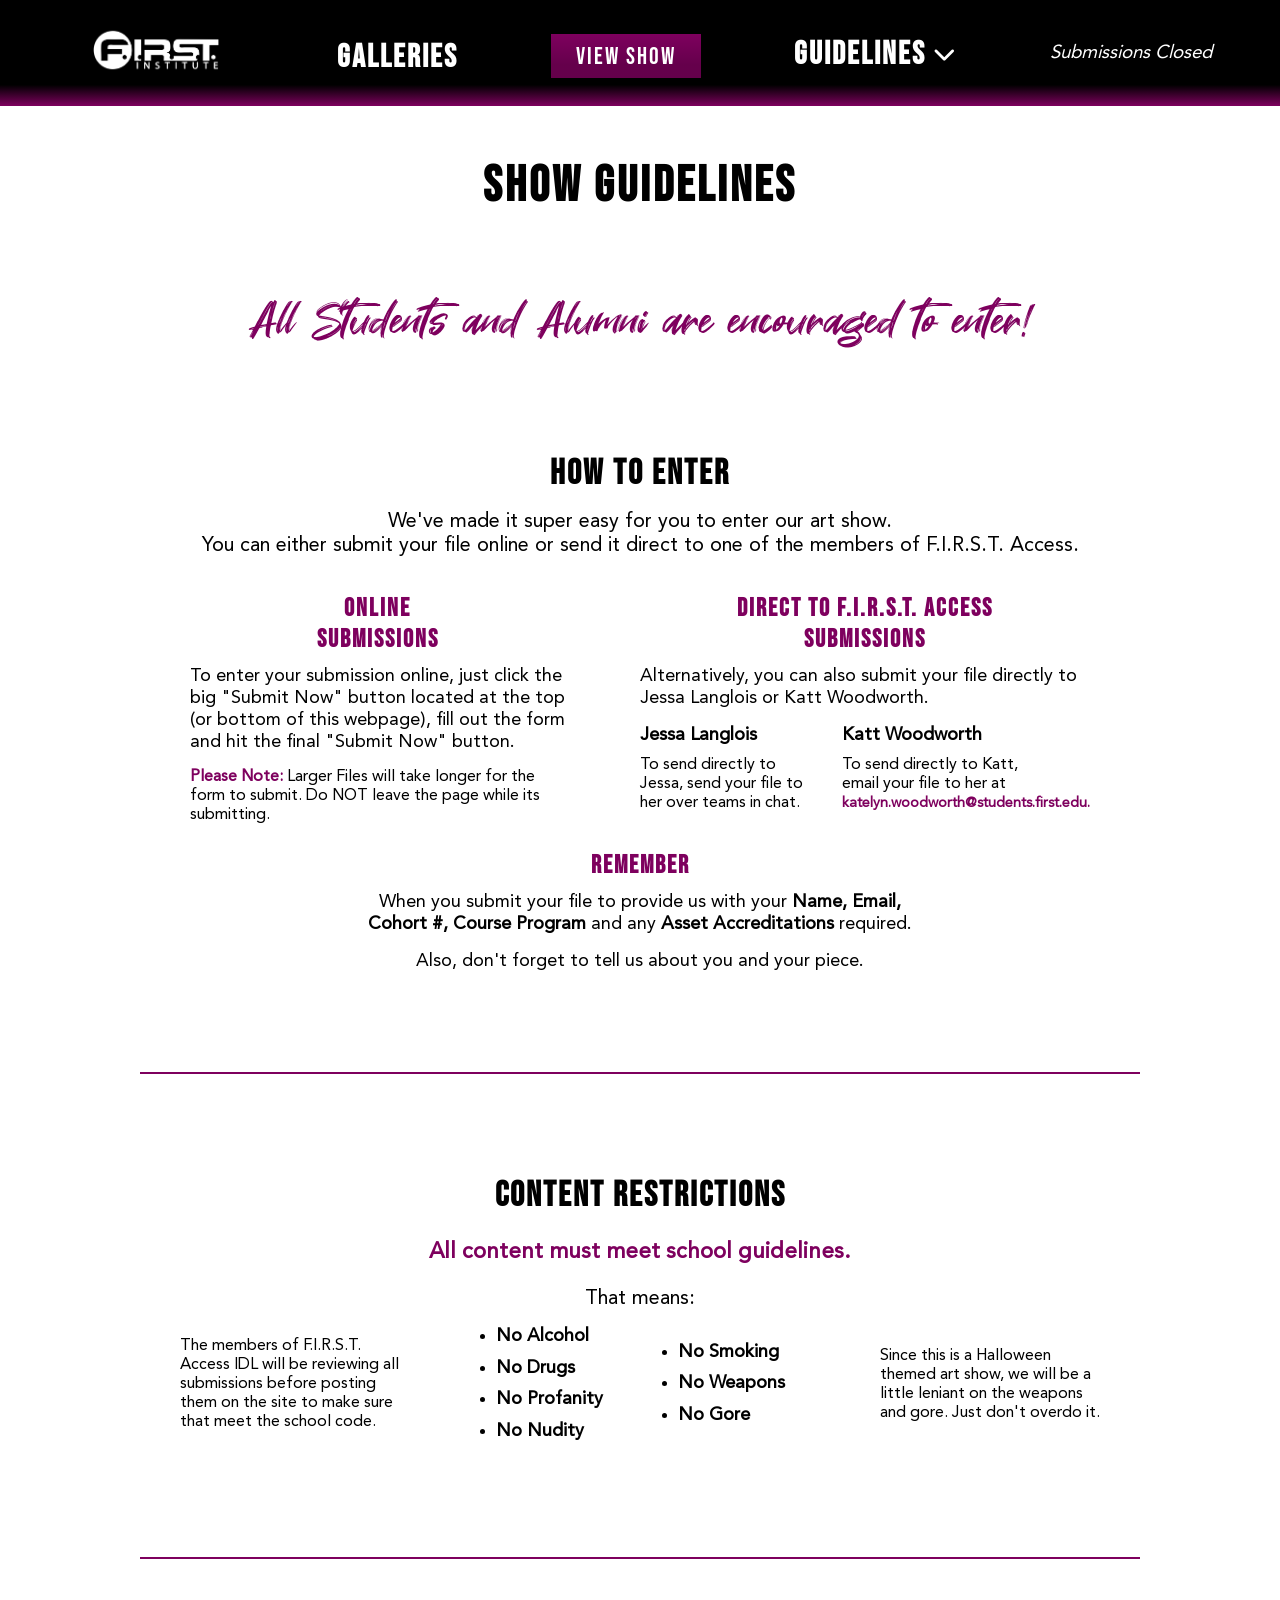
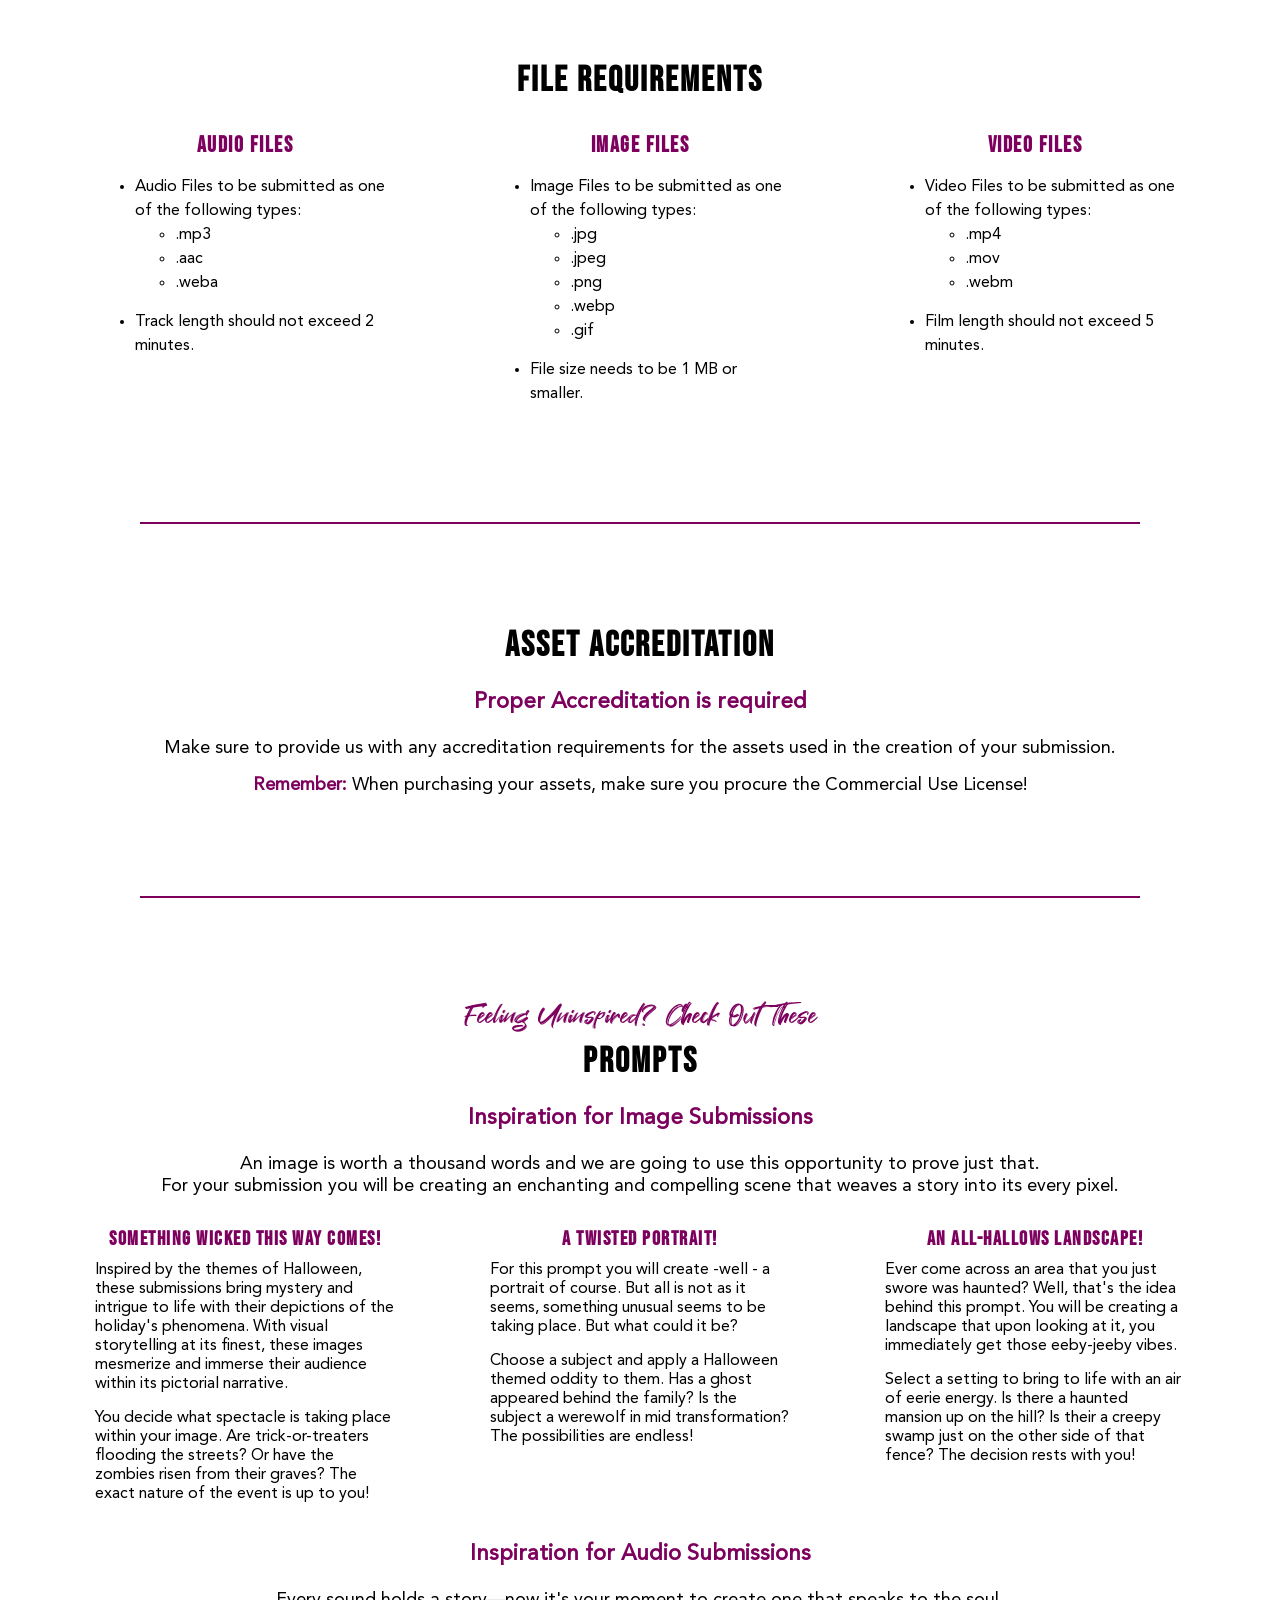
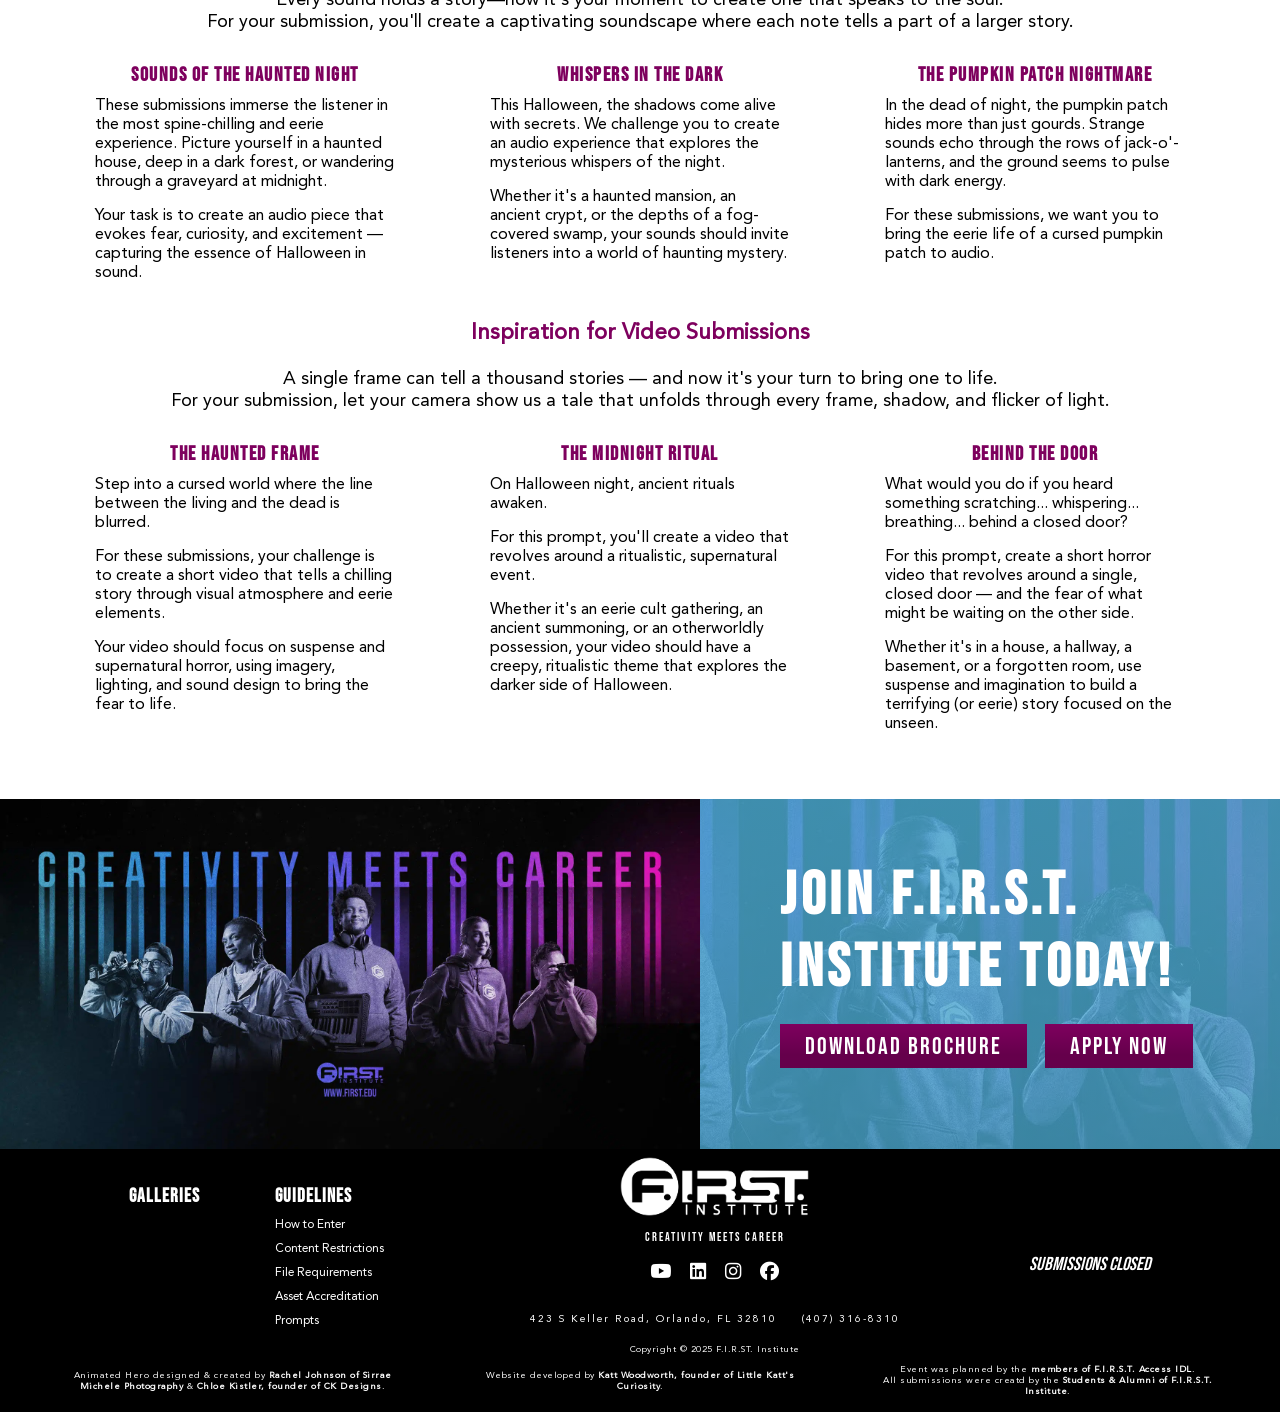
<file: art-show-halloween-2025/guidelines.html>
<!DOCTYPE html>
<html lang="en">
    <head>
        <meta charset="UTF-8">
        <meta name="viewport" content="width=device-width, initial-scale=1.0">
        <title>Guidelines</title>
        <link 
            rel="stylesheet" 
            href="https://cdnjs.cloudflare.com/ajax/libs/font-awesome/6.2.0/css/all.min.css" 
            integrity="sha512-xh6O/CkQoPOWDdYTDqeRdPCVd1SpvCA9XXcUnZS2FmJNp1coAFzvtCN9BmamE+4aHK8yyUHUSCcJHgXloTyT2A==" 
            crossorigin="anonymous" 
            referrerpolicy="no-referrer"
        >
        <link href="css/submission-form.css" rel="stylesheet">
        <link href="css/style.css" rel="stylesheet">
    </head>
    <body>
        <!--Begin Header Bar-->
        <div id="header" class="flex-container-header">
            <div id="header-logo-container" class="column-header">
                <a href="index.html">
                    <img
                        src="images/first-logo-white.png"
                        alt="FIRST Institute Logo"
                        id="header-logo"
                    >
                </a>
            </div>

            <div id="gallery-drop" class="column-header dropdown-container">
                <a href="galleries.html">
                    <h1>
                        Galleries
                        <!--<sub>
                            <sup>
                                <i class="fa-solid fa-chevron-down"></i>
                            </sup>
                        </sub>-->
                    </h1>
                </a>

                <!--<div class="dropdown-menu">
                    <a href="galleries/dfvp.html">
                        Digital Film & Video Production
                    </a>

                    <a href="galleries/dp.html">
                        Digital Photography
                    </a>

                    <a href="galleries/gdwd.html">
                        Graphic Design & Web Development
                    </a>

                    <a href="galleries/rasp.html">
                        Recording Arts & Show Produciton
                    </a>
                </div>-->
            </div>

            <div id="header-count" class="column-header">
                <div id="showcountdown-timer">
                    <span id="showdays"></span> :
                    <span id="showhours"></span> :
                    <span id="showminutes"></span> :
                    <span id="showseconds"></span> 
                </div>

                <a 
                    id="showbutton" 
                    hidden
                    class="styled"
                    href="showcase.html"
                >
                    View Show
                </a>
            </div>

            <div id="guideline-drop" class="column-header dropdown-container">
                <a href="guidelines.html">
                    <h1>
                        Guidelines
                        <sub>
                            <sup>
                                <i class="fa-solid fa-chevron-down"></i>
                            </sup>
                        </sub>
                    </h1>
                </a>

                <div class="dropdown-menu">
                    <a href="guidelines.html#enter">
                        How to Enter
                    </a>

                    <a href="guidelines.html#content-restrict">
                        Content Restrictions
                    </a>

                    <a href="guidelines.html#file-req">
                        File Requirements
                    </a>

                    <a href="guidelines.html#asset-accred">
                        Asset Accreditation
                    </a>

                    <a href="guidelines.html#prompts">
                        Prompts
                    </a>
                </div>
            </div>

            <div id="sub-button" class="column-header">
                <div id="submitcountdown-timer" hidden>
                    <span id="submitdays"></span> :
                    <span id="submithours"></span> :
                    <span id="submitminutes"></span> :
                    <span id="submitseconds"></span> 
                </div>
                <button 
                    id="submitbutton" 
                    class="styled-submitbutton" 
                    onclick="document.getElementById('modal').style.display='block'"
                >
                    Submit Now 
                </button>

                <h3 id="submittext" class="submit-closed" hidden>
                    Submissions Closed
                </h3>
            </div>
        </div>  
        <!--End Header Bar-->     
        
        <!--Begin Submission Modal-->
        <div id="modal" hidden>
            <div id="modal-overlay"></div>
            <div id="modal-form">
                <span 
                    onclick="document.getElementById('modal').style.display='none'"
                >
                    <div id="close">
                        <i class="fa-solid fa-x"></i>
                    </div>
                </span>

                <div id="sub-form">
                    <fieldset>
                        <legend>Submission Form</legend>
                        <form 
                            method="POST" 
                            action="https://formcarry.com/s/vde0EDcUN5A" 
                            enctype="multipart/form-data"
                            id="myForm"
                        >
                            <label for="first-name last-name">
                                Artist Name:
                            </label>
                            <br>
                            <input
                                type="text"
                                id="first-name"
                                name="first-name"
                                placeholder="First Name..."
                                required
                                size="30"
                            />

                            <input
                                type="text"
                                id="last-name"
                                name="last-name"
                                placeholder="Last Name..."
                                required
                                size="30"
                            />

                            <br>

                            <div class="flex-container-form">
                                <div class="column-form course">
                                    <label for="course-program">
                                        Course Program:
                                    </label>
                                    <select name="course" id="course-program">
                                        <option value="">
                                            --Which Program is/was the Artist 
                                            Enrolled In?--
                                        </option>

                                        <option value="dfvp">
                                            Digitial Film & Video Production
                                        </option>

                                        <option value="dp">
                                            Digitial Photography
                                        </option>

                                        <option value="gdwd">
                                            Graphic Design & Web Development
                                        </option>

                                        <option value="rasp">
                                            Recording Arts & Show Production
                                        </option>
                                    </select>
                                </div>

                                <div class="column-form cohort">
                                    <label for="cohort">Cohort #:</label>
                                    <input
                                        type="text"
                                        id="cohort"
                                        name="cohort"
                                        placeholder="Cohort #..."
                                        required
                                        maxlength ="8"
                                        size="18"
                                    />
                                </div>
                            </div>

                            <br>

                            <label for="email">Student Email:</label>
                            <br>
                            <input 
                                type="email" 
                                name="email"
                                id="email" 
                                size="67" 
                                placeholder="Student Email..."
                                required 
                            />

                            <br>

                            <div class="flex-container-form">
                                <div class="input_container" id="upload-block">
                                    <h4>Upload Your File:</h4>
                                    <br>
                                    <label 
                                        for="files" 
                                        class="btn" 
                                        id="file-name-display"
                                    >
                                        Browse Files
                                    </label>
                                    <input 
                                        id="files" 
                                        name="files"
                                        style="display:none;" 
                                        type="file"
                                        required
                                    >
                                </div>

                                <div id="about-section">
                                    <label for="about-piece">
                                        About Your Piece:
                                    </label>
                                    <br>
                                    <textarea 
                                        id="about-piece" 
                                        name="about-piece" 
                                        placeholder="Say something about your submission piece..."
                                        required
                                        rows="2" 
                                        cols="31"
                                    ></textarea> 
                                    <!--Dirty for functionality of placeholder-->

                                    <label for="about-artist">
                                        About the Artist:
                                    </label>
                                    <br>
                                    <textarea 
                                        id="about-artist" 
                                        name="about-artist" 
                                        placeholder="Say something about yourself..."
                                        required
                                        rows="2" 
                                        cols="31"
                                    ></textarea> 
                                    <!--Dirty for functionality of placeholder-->
                                </div>
                            </div>
                            
                            <label for="asset-credit">
                                Asset Accreditation:
                            </label>
                            <br>
                            <textarea 
                                id="asset-credit" 
                                name="asset-credit" 
                                placeholder="List any required accreditation for assets used in your submission..."
                                rows="2" 
                                cols="68"
                            ></textarea> 
                            <!--Dirty for functionality of placeholder-->

                            <button 
                                id="form-submitbutton" 
                                class="styled" 
                                type="submit"
                            >
                                Submit Now 
                            </button>
                        </form>
                    </fieldset>
                </div>
            </div>
        </div>
        <!--End Submission Form Modal-->

        <!--Begin Main Content-->
        <div id="main-content">
            <h1>Show Guidelines</h1>
            
            <h2 id="entrants">
                All Students and Alumni are encouraged to enter!
            </h2>

            <div id="enter">
                <h2>How to Enter</h2>

                <p>
                    We've made it super easy for you to enter our art show. 
                    <br>
                    You can either submit your file online or send it direct to 
                    one of the members of F.I.R.S.T. Access.
                </p>

                <div class="flex-container-guide">
                    <div id="enter-online" class="column-guide">
                        <h3>Online<br>Submissions</h3>
                        <p>
                            To enter your submission online, just click the big 
                            "Submit Now" button located at the top (or bottom of 
                            this webpage), fill out the form and hit the final 
                            "Submit Now" button. 
                        </p>
                        <p id="note">
                            <span>Please Note:</span> Larger Files will take 
                            longer for the form to submit. Do NOT leave the page 
                            while its submitting.
                        </p>
                    </div>

                    <div id="enter-direct" class="column-guide">
                        <h3>Direct to F.I.R.S.T. Access<br>Submissions</h3>
                        <p>
                            Alternatively, you can also submit your file 
                            directly to Jessa Langlois or Katt Woodworth.
                        </p>

                        <div id="enter-member">
                            <div class="member-column">
                                <h4>Jessa Langlois</h4>
                                <p>
                                    To send directly to Jessa, send your file to 
                                    her over teams in chat.
                                </p>
                            </div>

                            <div class="member-column">
                                <h4>Katt Woodworth</h4>
                                <p>
                                    To send directly to Katt,
                                    <br>email your file to her at 
                                    <span>
                                        katelyn.woodworth@students.first.edu.
                                    </span>
                                </p>
                            </div>
                        </div>
                    </div>
                </div>

                <div id="remember">
                    <h3>Remember</h3>

                    <p>
                        When you submit your file to provide us with your 
                        <span>Name, Email, Cohort #, Course Program</span> 
                        and any <span>Asset Accreditations </span> required.
                    </p>

                    <p>
                        Also, don't forget to tell us about you and your piece.
                    </p>
                </div>
            </div>

            <hr>
            
            <div id="content-restrict">
                <h2>Content Restrictions</h2>       

                <h3>All content must meet school guidelines.</h3>

                <div class="flex-container-guide">
                    <div id="cr-l" class="column-guide">
                        <p>
                            The members of F.I.R.S.T. Access IDL will be 
                            reviewing all submissions before posting them on the 
                            site to make sure that meet the school code.
                        </p>
                    </div>

                    <div id="cr-m" class="column-guide">  
                        <p>That means:</p>

                        <div id="cr-list" class="flex-container-guide">
                            <div class="column-guide">
                                <ul>
                                    <li>No Alcohol</li>
                                    <li>No Drugs</li>
                                    <li>No Profanity</li>
                                    <li>No Nudity</li>
                                </ul>
                            </div>

                            <div class="column-guide">
                                <ul>
                                    <li>No Smoking</li>
                                    <li>No Weapons</li>
                                    <li>No Gore</li>
                                </ul>
                            </div>
                        </div>                        
                    </div>

                    <div id="cr-r" class="column-guide">                
                        <p>
                            Since this is a Halloween themed art show, we will 
                            be a little leniant on the weapons and gore. Just 
                            don't overdo it.
                        </p> 
                    </div>
                </div>
            </div>

            <hr>

            <div id="file-req">
                <h2>File Requirements</h2>

                <div class="flex-container-guide">
                    <div class="column-guide">
                        <h3>Audio Files</h3>
                        <ul>
                            <li>
                                Audio Files to be submitted as one of the following 
                                types:

                                <ul>
                                    <li>.mp3</li>
                                    <li>.aac</li>
                                    <li>.weba</li>
                                </ul>
                            </li>

                            <li>Track length should not exceed 2 minutes.</li>
                        </ul>
                    </div>

                    <div class="column-guide">
                        <h3>Image Files</h3>
                        <ul>
                            <li>
                                Image Files to be submitted as one of the following 
                                types:

                                <ul>
                                    <li>.jpg</li>
                                    <li>.jpeg</li>
                                    <li>.png</li>
                                    <li>.webp</li>
                                    <li>.gif</li>
                                </ul>
                            </li>

                            <li>File size needs to be 1 MB or smaller.</li>
                        </ul>
                    </div>

                    <div class="column-guide">
                        <h3>Video Files</h3>
                        <ul>
                            <li>
                                Video Files to be submitted as one of the following 
                                types:

                                <ul>
                                    <li>.mp4</li>
                                    <li>.mov</li>
                                    <li>.webm</li>
                                </ul>
                            </li>

                            <li>Film length should not exceed 5 minutes.</li>
                        </ul>
                    </div>
                </div>
            </div>

            <hr>

            <div id="asset-accred">
                <h2>Asset Accreditation</h2>
                
                <h3>Proper Accreditation is required</h3>

                <p>
                    Make sure to provide us with any accreditation requirements 
                    for the assets used in the creation of your submission.
                </p>

                <p>
                    <span>Remember: </span>
                    When purchasing your assets, make sure you procure
                    the Commercial Use License!
                </p>
            </div>

            <hr>
            
            <div id="prompts">
                <h3 id="inspire">Feeling Uninspired? Check Out These</h3>

                <h2>Prompts</h2>
                
                <div id="img-prompts">
                    <h3>Inspiration for Image Submissions</h3>

                    <p>
                        An image is worth a thousand words and we are going to 
                        use this opportunity to prove just that. 
                    </p>

                    <p class="for-your">
                        For your submission you will be creating an 
                        enchanting and compelling scene that weaves a story 
                        into its every pixel.
                    </p>

                    <div class="flex-container-guide">
                        <div class="column-guide">                        
                            <h4>Something Wicked This Way Comes!</h4>

                            <p>
                                Inspired by the themes of Halloween, these 
                                submissions bring mystery and intrigue to life 
                                with their depictions of the holiday's 
                                phenomena. With visual storytelling at its 
                                finest, these images mesmerize and immerse their 
                                audience within its pictorial narrative.
                            </p>

                            <p>
                                You decide what spectacle is taking place within 
                                your image. Are trick-or-treaters flooding the 
                                streets? Or have the zombies risen from their 
                                graves? The exact nature of the event is up to 
                                you!
                            </p>
                        </div>

                        <div class="column-guide"> 
                            <h4>A Twisted Portrait!</h4>

                            <p>
                                For this prompt you will create -well - a 
                                portrait of course. But all is not as it seems, 
                                something unusual seems to be taking place. But 
                                what could it be?
                            </p>

                            <p>
                                Choose a subject and apply a Halloween themed 
                                oddity to them. Has a ghost appeared behind the 
                                family? Is the subject a werewolf in mid 
                                transformation? The possibilities are endless!
                            </p>
                        </div>

                        <div class="column-guide"> 
                            <h4>An All-Hallows Landscape!</h4>

                            <p>
                                Ever come across an area that you just swore was 
                                haunted? Well, that's the idea behind this 
                                prompt. You will be creating a landscape that 
                                upon looking at it, you immediately get those 
                                eeby-jeeby vibes.
                            </p>

                            <p>
                                Select a setting to bring to life with an air of 
                                eerie energy. Is there a haunted mansion up on 
                                the hill? Is their a creepy swamp just on the 
                                other side of that fence? The decision rests 
                                with you!
                            </p>
                        </div>
                    </div>
                </div>

                <div id="aud-prompts">
                    <h3>Inspiration for Audio Submissions</h3>

                    <p>
                        Every sound holds a story—now it's your moment to create 
                        one that speaks to the soul.
                    </p>

                    <p class="for-your">
                        For your submission, you'll create a captivating 
                        soundscape where each note tells a part of a larger 
                        story.
                    </p>

                    <div class="flex-container-guide">
                        <div class="column-guide">                        
                            <h4>Sounds of the Haunted Night</h4>

                            <p>
                                These submissions immerse the listener in the
                                most spine-chilling and eerie experience. 
                                Picture yourself in a haunted house, deep in a 
                                dark forest, or wandering through a graveyard at 
                                midnight. 
                            </p>

                            <p>
                                Your task is to create an audio piece that 
                                evokes fear, curiosity, and excitement — 
                                capturing the essence of Halloween in sound.
                            </p>
                        </div>

                        <div class="column-guide"> 
                            <h4>Whispers in the Dark</h4>

                            <p>
                               This Halloween, the shadows come alive with 
                               secrets. We challenge you to create an audio 
                               experience that explores the mysterious whispers 
                               of the night. 
                            </p>

                            <p>
                                Whether it's a haunted mansion, an ancient 
                                crypt, or the depths of a fog-covered swamp, 
                                your sounds should invite listeners into a world 
                                of haunting mystery.
                            </p>
                        </div>

                        <div class="column-guide"> 
                            <h4>The Pumpkin Patch Nightmare</h4>

                            <p>
                                In the dead of night, the pumpkin patch hides 
                                more than just gourds. Strange sounds echo 
                                through the rows of jack-o'-lanterns, and the 
                                ground seems to pulse with dark energy. 
                            </p>

                            <p>
                                For these submissions, we want you to bring the 
                                eerie life of a cursed pumpkin patch to audio.
                            </p>
                        </div>
                    </div>
                </div>

                <div id="vid-prompts">
                    <h3>Inspiration for Video Submissions</h3>

                    <p>
                        A single frame can tell a thousand stories — and now 
                        it's your turn to bring one to life.
                    </p>

                    <p class="for-your">
                        For your submission, let your camera show us a tale 
                        that unfolds through every frame, shadow, and 
                        flicker of light.
                    </p>

                    <div class="flex-container-guide">
                        <div class="column-guide">                        
                            <h4>The Haunted Frame</h4>

                            <p>
                                Step into a cursed world where the line between 
                                the living and the dead is blurred.                                 
                            </p>

                            <p>
                                For these submissions, your challenge is to 
                                create a short video that tells a chilling story 
                                through visual atmosphere and eerie elements.
                            </p>
                            
                            <p>
                                Your video should focus on suspense and 
                                supernatural horror, using imagery, lighting, 
                                and sound design to bring the fear to life.
                            </p>
                        </div>

                        <div class="column-guide"> 
                            <h4>The Midnight Ritual</h4>

                            <p>
                                On Halloween night, ancient rituals awaken. 
                            </p>

                            <p>
                                For this prompt, you'll create a video that 
                                revolves around a ritualistic, supernatural 
                                event. 
                            </p>

                            <p>
                                Whether it's an eerie cult gathering, an ancient 
                                summoning, or an otherworldly possession, your 
                                video should have a creepy, ritualistic theme 
                                that explores the darker side of Halloween.
                            </p>
                        </div>

                        <div class="column-guide"> 
                            <h4>Behind the Door</h4>

                            <p>
                                What would you do if you heard something 
                                scratching... whispering... breathing... behind 
                                a closed door?
                            </p>

                            <p>
                                For this prompt, create a short horror video 
                                that revolves around a single, closed door — and 
                                the fear of what might be waiting on the other 
                                side.                                  
 
                            </p>

                            <p>
                                Whether it's in a house, a hallway, a basement, 
                                or a forgotten room, use suspense and 
                                imagination to build a terrifying (or eerie) 
                                story focused on the unseen.
                            </p>
                        </div>
                    </div>
                </div>
            </div>
        </div>
        <!--End Main Content-->

        <!--Begin Footer-->
        <div id="footer">
            <div class="flex-container-banner">
                <div class="column-banner-img">
                    <img 
                        src="images/temp-banner-2.jpg"
                        alt="temp banner"
                        id="main-banner-image"
                    >
                </div>

                <div class="column-banner-text">
                    <h1 id="join">Join F.I.R.S.T.<br>Institute Today!</h1>
                    
                    <a 
                        href="https://learn.first.edu/general-website-brochure?campaignid=1052"
                        target="_blank"
                    >
                        <button id="downloadbutton" class="styled-footer">
                            Download Brochure
                        </button>
                    </a>

                    <a href="https://www.first.edu/apply/" target="_blank">
                        <button id="applybutton" class="styled-footer">
                            Apply Now
                        </button>
                    </a>
                </div>
            </div> 
            
            <div class="flex-container-footer">
                <div class="flex-container-site-map">
                    <div class="column-site-map">
                        <h3 class="sitemap-h3">
                            <a href="galleries.html">
                                Galleries
                            </a>
                        </h3>

                        <!--<ul class="footer-ul">
                            <li class="footer-li">
                                <a href="galleries/dfvp.html">
                                    Digital Film & Video Production
                                </a>
                            </li>
                            <li class="footer-li">
                                <a href="galleries/dp.html">
                                    Digital Photography
                                </a>
                            </li>
                            <li class="footer-li">
                                <a href="galleries/gdwd.html">
                                    Graphic Design & Web Development
                                </a>
                            </li>
                            <li class="footer-li">
                                <a href="galleries/rasp.html">
                                    Recording Arts & Show Production
                                </a>
                            </li>
                        </ul>-->
                    </div>

                    <div class="column-site-map">
                        <h3 class="sitemap-h3">
                            <a href="guidelines.html">
                                Guidelines
                            </a>
                        </h3>

                        <ul class="footer-ul">
                            <li class="footer-li">
                                <a href="guidelines.html#enter">
                                    How to Enter
                                </a>
                            </li>

                            <li class="footer-li">
                                <a href="guidelines.html#content-restrict">
                                    Content Restrictions
                                </a>
                            </li>

                            <li class="footer-li">
                                <a href="guidelines.html#file-req">
                                    File Requirements
                                </a>
                            </li>

                            <li class="footer-li">
                                <a href="guidelines.html#asset-accred">
                                    Asset Accreditation
                                </a>
                            </li>

                            <li class="footer-li">
                                <a href="guidelines.html#prompts">
                                    Prompts
                                </a>
                            </li>
                        </ul>
                    </div>
                </div>

                <div class="column-logo">
                    <a href="index.html">
                        <img 
                            src="images/first-logo-white.png"
                            alt="F.I.R.S.T. Institute Logo"
                            id="footer-logo"
                        >
                    </a>

                    <p id="slogan">CREATIVITY Meets Career</p>

                    <h3 id="logos">
                        <a 
                            href="https://www.youtube.com/channel/UCgwtOgDipbC8RYXbMG4Q4aA"
                            target="_blank"
                        >
                            <i class="fa-brands fa-youtube"></i>
                        </a>

                        <a 
                            href="https://www.linkedin.com/school/f.i.r.s.t.-institute/"
                            target="_blank"
                        >
                            <i class="fa-brands fa-linkedin"></i>
                        </a>

                        <a 
                            href="https://www.instagram.com/first_edu/"
                            target="_blank"
                        >
                            <i class="fa-brands fa-instagram"></i>
                        </a>

                        <a 
                            href="https://www.facebook.com/FIRST.EDU"
                            target="_blank"
                        >
                            <i class="fa-brands fa-facebook"></i>
                        </a>
                    </h3>

                    <div class="flex-container-info">
                        <div class="column">
                            <p class="address">
                                423 S Keller Road, Orlando, FL 32810
                            </p>
                        </div>

                        <div class="column">
                            <p class="phone">(407) 316-8310</p>
                        </div>
                    </div>

                    <p class="cr">
                        Copyright © 2025 F.I.R.ST. Institute
                    </p>
                </div>

                <div class="column-buttons">
                    <div id="f-showcountdown-timer">
                        <span id="f-showdays"></span> :
                        <span id="f-showhours"></span> :
                        <span id="f-showminutes"></span> :
                        <span id="f-showseconds"></span> 
                    </div>

                    <button 
                        id="showbutton" 
                        hidden
                        class="styled"
                    >
                        View Show
                    </button>

                    <div id="f-submitcountdown-timer" hidden>
                        <span id="f-submitdays"></span> :
                        <span id="f-submithours"></span> :
                        <span id="f-submitminutes"></span> :
                        <span id="f-submitseconds"></span> 
                    </div>

                    <button hidden
                        id="submitbutton" 
                        class="styled-footer" 
                        onclick="document.getElementById('modal').style.display='block'"
                    >
                        Submit Now 
                    </button>

                    <h3 id="submittext" class="submit-closed" >
                        Submissions Closed
                    </h3>
                </div>

                <div id="mobile-cr-info">
                    <div class="flex-container-info">
                        <div class="column">
                            <p class="address">
                                423 S Keller Road, Orlando, FL 32810
                            </p>
                        </div>

                        <div class="column">
                            <p class="phone">(407) 316-8310</p>
                        </div>
                    </div>

                    <p class="cr">
                        Copyright © 2025 F.I.R.ST. Institute
                    </p>
                </div>
            </div>

            <div id="developers" class="cr">
                <p id="web-cred">
                    Website developed by 
                    <span>Katt Woodworth, founder of Little Katt's Curiosity</span>.
                    <!--Dirty to keep a space from appearing before the period-->
                </p>

                <p id="hero-cred">
                    Animated Hero designed & created by 
                    <span>Rachel Johnson of Sirrae Michele Photography</span> 
                    & 
                    <span>Chloe Kistler, founder of CK Designs</span>.
                </p>

                <p id="access-cred">
                    Event was planned by the 
                    <span>members of F.I.R.S.T. Access IDL</span>.
                    <br>
                    All submissions were creatd by the 
                    <span>Students & Alumni of F.I.R.S.T. Institute</span>.
                </p>
            </div>
        </div>
        <!--End Footer-->

        <script src="java/subform.js"></script>
        <script src="java/showcountdown.js"></script>
        <script src="java/submitcountdown.js"></script>
        <script src="java/f-showcountdown.js"></script>
        <script src="java/f-submitcountdown.js"></script>
    </body>
</html>
</file>
<file: art-show-halloween-2025/css/submission-form.css>
/*
    Style Notes: 
    Main Colors: 
    #7e005e
    #981e7a
    Accent Colors
    #4aaad0
    #9deaec
    #27B50A
    Body Font Family:
    Avenir
    Optional Header Family:
    Great Sejagad
    Primary Header Family:
    Bebas Neue
*/

* {
    box-sizing: border-box;
}

@font-face {
    font-family: "Bebas Neue";
    src: url('../fonts/BebasNeue-Regular.ttf') format('ttf');
    src: url('../fonts/BebasNeue-Regular.woff') format('woff');
    src: url('../fonts/BebasNeue-Regular.woff2') format('woff2');
}

@font-face {
    font-family: "Great Sejagad";
    src: url('../fonts/GreatSejagad.ttf') format('ttf');
    src: url('../fonts/GreatSejagad.woff') format('woff');
    src: url('../fonts/Great\ Sejagad.woff2') format('woff2');
}

@font-face {
    font-family: "Avenir LT STD";
    src: url('../fonts/AvenirLTStd-Roman.otf') format('otf');
    src: url('../fonts/AvenirLTStd-Roman.woff') format('woff');
    src: url('../fonts/AvenirLTStd-Roman.woff2') format('woff2');
}

#modal-form {
    width: 575px;
    height: 650px;
    background-color: white;
    padding-top: 15px;
    padding-right: 15px;
    justify-self: center;
    z-index: 9999;
    position: absolute;
    box-shadow: 0px 0px 25px 5px #9deaec;
}

#modal-overlay {
    position: fixed;
    top: 0;
    left: 0;
    width: 100%;
    height: 100%;
    background-color: rgba(0, 0, 0, 0.7); 
    z-index: 100;
}

#sub-form {
    width: 575px;
    height: 500px;
    background-color: white;
    padding: 25px;
    padding-top: 0px;    
}

legend {
    font-family: "Bebas Neue";
    font-size: 25px;
    letter-spacing: 2px;
    color: #7e005e;   
}

fieldset {
    padding: 20px;
    padding-top: 10px;
    padding-right: 10px;
    border-radius: 5px;
    border-color: #981e7a;
}

#first-name {
    margin-right: 10px;
}

.flex-container-form {
    display: flex;
    margin-top: 15px;
}

select {
    border-radius: 3px;
    height: 25px;
    padding-left: 7px;
    width: 310px;
    margin-right: 15px;
    margin-top: 3px;
}

input {
    border-radius: 3px;
    border-width: 1px;
    height: 25px;
    padding: 5px;
    padding-left: 7px;
    margin-top: 3px;
    font-style: italic;
}

textarea {
    padding: 5px;
    padding-left: 7px;
    margin-top: 3px;
    margin-bottom: 15px;
    margin-right: 0;
    font-style: italic;
    border-radius: 3px;
    border-width: 1px;
    font-family: "Avenir LT Std";
    border-color: #7e005e;
}

textarea:active,
textarea:focus,
input[type="text"]:active,
input[type="text"]:focus,
input[type="email"]:active,
input[type="email"]:focus,
select:active,
select:focus {
    outline-width: 5px;
    outline-color: #7e005e;
}

#close {
    justify-self: end;
    color: #981e7a;
    cursor: pointer;
}

#close:hover {
    color: #7e005e;
}

#upload-block {
    border: 2px dashed #7e005e;
    border-radius: 15px;
    text-align: center;
    padding: 25px;
    padding-top: 35px;
    width: 225px;
    margin-top: 10px;
    margin-right: 20px;
    margin-bottom: 15px;
}

h4 {
    margin: 0;
    padding-bottom: 10px;
    font-family: "Bebas Neue";
    font-size: 20px;
    letter-spacing: 1.5px;
    color: #7e005e;
}

#about-section {
    margin-top: 13px;
    padding-right: 0;
    width: 235px;
}

#form-submitbutton {
    border: 0;
    line-height: 1.75;
    letter-spacing: 2px;
    padding: 0px 25px;
    padding-top: 2px;
    font-size: 1.5em;
    font-family: "Bebas Neue";
    text-align: center;
    color: white;
    background-color: #7e005e;
    background-image: linear-gradient(
        to top,
        rgb(0 0 0 / 20%),
        rgb(0 0 0 / 20%) 30%,
        transparent
    );
    margin-top: 5px;
    margin-left: 160px;
}

.styled:hover,
.btn:hover {
    background-color: #4aaad0;
    transition: .45s;
}

.styled:active,
.btn:active {
    box-shadow:
        inset -2px -2px 3px #9de9ec53,
        inset 2px 2px 3px rgb(0 0 0 / 30%);
}

.btn {
    padding: 15px;
    background-color: #7e005e;
    background-image: linear-gradient(
        to top,
        rgb(0 0 0 / 20%),
        rgb(0 0 0 / 20%) 30%,
        transparent
    );
    font-family: "Bebas Neue";
    text-align: center;
    color: white;
    letter-spacing: 2px;
}

label {
    color: black;
}

#file-name-display {
    white-space: nowrap;
    overflow: hidden;
    text-overflow: ellipsis;
    max-width: 175px;
    display: inline-block;
}

@media (max-width: 780px) {
    #modal-form {
        width: 85%;
        height: 975px;
    }

    #sub-form {
        width: 100%;
        padding-right: 7px;
    }

    #first-name,
    #last-name,
    select,
    #asset-credit,
    #about-artist,
    #about-piece,
    #upload-block,
    #email {
        width: 97%;
    }

    .course {
        order: 2;
    }

    .cohort {
        order: 1;
    }

    #about-section {
        width: 100%;
    }

    #asset-credit,
    #about-artist,
    #about-piece {
        height: 60px;
        margin-bottom: 10px;
    }

    .flex-container-form {
        flex-direction: column;
        margin: 0;
        padding: 0;
    }

    .column-form {
        margin: 0;
        padding: 0;
    }

    input,
    select {
        display: block;
        margin-bottom: 10px;
    }

    #modal-form br {
        display: none;
    }

    #form-submitbutton {
        margin-left: 47px;
        margin-top: 15px;
        margin-bottom: 15px;
    }

    #last-name,
    #cohort,
    #course-program {
        margin-bottom: 15px;
    }

    #email {
        margin-bottom: 20px;
    }
}
</file>
<file: art-show-halloween-2025/css/style.css>
/*
    Style Notes: 
    Main Colors: 
    #7e005e
    #981e7a
    Accent Colors
    #4aaad0
    #9deaec
    #27B50A
    Body Font Family:
    Avenir
    Optional Header Family:
    Great Sejagad
    Primary Header Family:
    Bebas Neue
*/

* {
    box-sizing: border-box;
}

@font-face {
    font-family: "Bebas Neue";
    src: url('../fonts/BebasNeue-Regular.ttf') format('ttf');
    src: url('../fonts/BebasNeue-Regular.woff') format('woff');
    src: url('../fonts/BebasNeue-Regular.woff2') format('woff2');
}

@font-face {
    font-family: "Great Sejagad";
    src: url('../fonts/GreatSejagad.ttf') format('ttf');
    src: url('../fonts/GreatSejagad.woff') format('woff');
    src: url('../fonts/Great\ Sejagad.woff2') format('woff2');
}

@font-face {
    font-family: "Avenir LT STD";
    src: url('../fonts/AvenirLTStd-Roman.otf') format('otf');
    src: url('../fonts/AvenirLTStd-Roman.woff') format('woff');
    src: url('../fonts/AvenirLTStd-Roman.woff2') format('woff2');
}

body {
    margin: 0px;
    font-family: "Avenir LT STD";
    background-color: black;
}

body #header,
body #footer {
    color: white;
}

body #main-content {
    background-color: white;
    color: black;
}

#hero {
    width: 100%;
    height: 500px;
    z-index: 50;
    background-color: #0f0f10;
    text-align: center;
    background-image: url(../images/firstaccessgif-final\(1\).gif);
    background-position: center center;
    background-size: contain;
    background-repeat: no-repeat;
}

#header-logo {
    height: 50px;
    margin: 0;
    padding: 0;
}

#header h1 {
    margin: 0;
    padding: 0;
    font-family: "Bebas Neue";
    margin-top: 9px;
    letter-spacing: 2px;
}

a {
    text-decoration: none;
    color: white;
}

.flex-container-header {
    display: flex;
    justify-content: space-evenly;
    background: linear-gradient(to top, #7e005e, black 20%);
    align-items: center;
}

.flex-container-header a {
    display: inline-block;
    text-decoration: none;
    color: white;
    padding: 25px;
}

.flex-container-header a:hover {
    background-color: #7e005e;
    text-decoration: underline;
    transition: .45s;
}

.flex-container-header .dropdown-menu a:hover {
    background-color: #7e005e;
    background-image: linear-gradient(
        to top,
        rgb(0 0 0 / 20%),
        rgb(0 0 0 / 20%) 30%,
        transparent
    );
    transition: .45s;
}


.dropdown-container {
    position: relative;
}

.dropdown-menu {
    position: absolute;
    opacity: 0;
    visibility: hidden;
    transition: 
        opacity 0.25s,
        visibility 0.25s;
    z-index: 50;
}

.dropdown-container:last-child .dropdown-menu {
    right: 0px;
}

.dropdown-container:hover .dropdown-menu {
    opacity: 1;
    visibility: visible;
    transition: .45s;
}

.dropdown-menu a {
    background-color: #7e005e;
    width: 100%;
    min-width: 200px;
}

#showbutton,
.styled-submitbutton,
.styled-footer,
#showbutton-hero {
    border: 0;
    line-height: 1.75;
    letter-spacing: 2px;
    padding: 0px 25px;
    padding-top: 2px;
    font-size: 1.5em;
    font-family: "Bebas Neue";
    text-align: center;
    color: white;
    background-color: #7e005e;
    background-image: linear-gradient(
        to top,
        rgb(0 0 0 / 20%),
        rgb(0 0 0 / 20%) 30%,
        transparent
    );
}

.styled-submitbutton {
    margin-top: 5px;
}

.styled-footer {
    margin-bottom: 35px;
    margin-right: 15px;
}

.styled-submitbutton:hover,
.styled-footer:hover,
#showbutton:hover,
#showbutton-hero:hover {
    background-color: #4aaad0;
    transition: .45s;
}

.styled-submitbutton:active,
.styled-footer:active {
    box-shadow:
        inset -2px -2px 3px #9de9ec53,
        inset 2px 2px 3px rgb(0 0 0 / 30%);
}

#showcountdown-timer,
#f-showcountdown-timer {
    font-family: "Bebas Neue";
    font-size: 1.75em;
    text-align: center;
    margin: 0;
    padding: 0;
    margin-top: 5px;
}

#showcountdown-timer span,
#f-showcountdown-timer span {
    display: inline-block;
    padding: 0 10px;
    padding-top: 2px;
    line-height: 1.5;
    letter-spacing: 2px;
    background-color: #7e005e;
    background-image: linear-gradient(
        to top,
        rgb(0 0 0 / 20%),
        rgb(0 0 0 / 20%) 30%,
        transparent
    );
}

#herocountdown-timer {
    font-family: "Bebas Neue";
    font-size: 3em;
    text-align: center;
    margin: 0;
    padding: 325px 0 0;
    color: #0f0f10;
}

#herocountdown-timer {
    opacity: 0;
    animation: fadeIn 3s ease forwards;
    animation-delay: 3s;
}

@keyframes fadeIn {
        from {
            opacity: 0;
        }
        to {
            opacity: 1;
        }
    }

#herocountdown-timer span {
    display: inline-block;
    padding: 0 10px;
    padding-top: 2px;
    line-height: 1.5;
    letter-spacing: 2px;
    background-color: #e17415ef;
    background-image: linear-gradient(
        to top,
        rgb(0 0 0 / 20%),
        rgb(0 0 0 / 20%) 30%,
        transparent
    );
}

#herocountdown-timer span#dot {
    color: white;
    background-color: transparent;
    background-image: none;
}

#f-showcountdown-timer span {
    margin-bottom: 35px;
    margin-top: 45px;
}

.submit-closed {
    font-family: "Avenir LT STD";
    font-style: italic;
    font-weight: 100;
}

#main-banner-image {
    height: 350px;
    margin: 0;
    padding: 0;
}

.flex-container-banner {
    display: flex;
    margin: 0;
    padding: 0;
    background-image: 
        linear-gradient(#4aaad0d3, #4aaad0c5), 
        url(../images/temp-banner-2.jpg);
    background-position: 60% 50%;
    height: 350px;
}

.column-banner-img {
    width: 60%;
    margin: 0;
    padding: 0;
}

.column-banner-text {
    width: 40%;
    margin: 0;
    margin-left: 30px;
    padding: 0;
    align-content: center;
    font-family: "Bebas Neue";
}

#slogan,
.address,
.phone,
.cr {
    font-size: 10px;
    font-weight: 100;
    letter-spacing: 2px;
    color: white;
    background-color: black;
}

#join {
    letter-spacing: 4.5px;
    font-size: 60px;
    margin-bottom: 20px;
    margin-top: 15px;
    font-family: "Bebas Neue";
}

.sitemap-h3,
#logos {
    letter-spacing: 1px;
    margin: 0;
    padding: 0;
}

#footer-logo {
    height: 75px;
    margin: 0;
    padding: 0;
}

.flex-container-footer {
    display: flex;
    justify-content: space-evenly;
    background-color: black;
    height: 205px;
    padding-top: 25px;
    align-items: center;
}

.flex-container-site-map {
    display: flex;
    align-items: flex-start;
    gap: 75px;
    margin: 0;
    padding: 0;
}

.footer-li {
    list-style: none;
    margin-bottom: 10px;
    font-family: "Avenir LT STD";
    font-size: 12px;
    width: 125px;
    color: white;
    background-color: black;
}

.footer-ul {
    margin-left: 0;
    margin-top: 10px;
    padding: 0;
    color: white;
    background-color: black;
}

.fa-brands {
    margin: 7px;
}

#slogan {
    letter-spacing: 2px;
    margin: 0;
    margin-bottom: 10px;
    padding: 0;
    font-style: normal;
    font-size: 12px;
    font-family: "Bebas Neue";
}

.flex-container-info {
    display: flex;
    gap: 25px;
    margin-top: 15px;
}

.cr {
    font-family: "Avenir LT STD";
    font-size: 9px;
    font-weight: 100;
    letter-spacing: 0.5px;
    padding-bottom: 15px;
}

.column-logo {
    text-align: center;    
    align-content: center;
}

.column-buttons {
    text-align: center;
    align-content: center;
}

.column-site-map {
    align-content: center;
}

.footer-ul a:hover,
.sitemap-h3 a:hover {
    text-decoration: underline;
}

#logos a:hover {
    color: #9deaec;
}

.flex-container-footer h3 {
    font-family: "Bebas Neue";
}

#mobile-cr-info {
    display: none;
}

.flex-container-guide {
    display: flex;
    justify-content: space-evenly;
}

.column-guide {
    max-width: 300px;
}

#main-content p,
#main-content h1 {
    margin: 0;
}

#main-content h1 {
    font-family: "Bebas Neue";
    text-align: center;
    font-size: 50px;
    padding: 50px 0 0;
    letter-spacing: 3px;
}

#main-content #entrants {
    font-family: "Great Sejagad";
    text-align: center;
    font-size: 50px;
    font-weight: normal;
    color: #7e005e;
    margin: 75px;
}

#main-content #content-restrict h2,
#main-content #file-req h2,
#main-content #asset-accred h2,
#main-content #prompts h2,
#main-content #enter h2 {
    text-align: center;
    font-family: "Bebas Neue";
    font-size: 35px;
    letter-spacing: 2px;
    margin: 100px 0 15px;
}

#main-content #content-restrict h3,
#main-content #asset-accred h3,
#main-content #prompts #img-prompts h3,
#main-content #prompts #aud-prompts h3,
#main-content #prompts #vid-prompts h3 {
    text-align: center;
    color: #7e005e;
    font-size: 22px;
}

#main-content #content-restrict .flex-container-guide {
    align-items: center;
    justify-content: center;
    gap: 0px;
}

#main-content #content-restrict .flex-container-guide #cr-l, 
#main-content #content-restrict .flex-container-guide #cr-r {
    flex: 1;
    max-width: 250px;
    font-size: 16px;
    padding: 25px 15px 0;
}

#main-content #content-restrict .flex-container-guide #cr-m {
    flex: 2;
    max-width: 450px;
}

#main-content #content-restrict .flex-container-guide #cr-m p {
    text-align: center;
    font-size: 20px;
}

#main-content #content-restrict .flex-container-guide #cr-m ul {
    margin: 10px 0; 
    padding: 0;
}

#main-content #content-restrict .flex-container-guide #cr-m li {
    font-size: 18px;
    font-weight: bold;
    line-height: 1.75;
}

#main-content #content-restrict #cr-list.flex-container-guide {
    gap: 75px;
}

#main-content #file-req h3,
#main-content #prompts h4 {
    text-align: center;
    color: #7e005e;
    font-size: 22px;
    font-family: "Bebas Neue";
    letter-spacing: 1.5px;
    margin: 15px;
}

#main-content #prompts h4 {
    font-size: 20px;
    margin: 0;
}

#main-content #file-req li {
    line-height: 1.5;
}

#main-content #file-req li:last-child {
    margin-bottom: 15px;
}

#main-content #asset-accred p {
    text-align: center;
    margin-bottom: 15px;
    font-size: 18px;
}

#main-content #asset-accred p span {
    font-weight: bold;
    color: #7e005e;
}

#main-content #prompts h2 {
    margin-top: 5px;
}

#main-content #prompts #inspire {
    font-family: "Great Sejagad";
    color: #7e005e;
    font-weight: normal;
    text-align: center;
    font-size: 30px;
    margin: 100px 0 0;
}

#main-content #review {
    font-family: "Bebas Neue";
    font-size: 50px;
    padding: 200px 0 0;
    margin: 0;
}

#main-content #view-date {
    text-align: center;
    font-size: 30px;
    color: #7e005e;
    padding: 15px 0 200px;
    margin: 0;
}

#main-content #enter p {
    max-width: 1000px;
    margin: 0 auto;
    text-align: center;
    font-size: 20px;
}

#main-content #enter .flex-container-guide {
    margin-top: 25px;
    justify-content: center;
    gap: 75px;
}

#main-content #enter .flex-container-guide #enter-online {
    max-width: 375px;
}

#main-content #enter .flex-container-guide #enter-direct {
    max-width: 450px;
}

#main-content #enter .flex-container-guide h3,
#main-content #enter #remember h3 {
    font-family: "Bebas Neue";
    color: #7e005e;
    font-size: 25px;
    letter-spacing: 2px;
    text-align: center;
    margin: 10px 0;
}

#main-content #enter .flex-container-guide p, 
#main-content #enter #remember p {
    text-align: start;
    font-size: 18px;
    margin-bottom: 15px;
}

#main-content #enter #remember p {
    max-width: 550px;
    text-align: center;
}

#main-content #enter #remember p span {
    font-weight: bold;
}

#main-content #enter .flex-container-guide #enter-online #note {
    font-size: 16px;
}

#main-content #enter .flex-container-guide p span {
    font-weight: bold;
    color: #7e005e;
}

#main-content #enter .flex-container-guide h4 {
    font-family: "Avenir LT STD";
    letter-spacing: normal;
    color: black;
    font-size: 18px;
}

#main-content #enter #enter-member {
    display: flex;
    align-items: flex-start;
    gap: 30px;
}

#main-content #enter #enter-member .member-column {
    width: 250px;
}

#main-content #enter #enter-member .member-column p {
    font-size: 16px;
}

#main-content #enter #enter-member .member-column p span {
    font-size: 14px;
}

#main-content #prompts #img-prompts p,
#main-content #prompts #aud-prompts p,
#main-content #prompts #vid-prompts p {
    font-size: 18px;
    max-width: 1000px;    
    text-align: center;
    margin: 0 auto;
}

#main-content #prompts #img-prompts p.for-your,
#main-content #prompts #aud-prompts p.for-your,
#main-content #prompts #vid-prompts p.for-your {
    margin: 0 auto 30px;
}

#main-content #prompts #img-prompts .column-guide p,
#main-content #prompts #aud-prompts .column-guide p,
#main-content #prompts #vid-prompts .column-guide p {
    font-size: 16px;
    text-align: start;
    margin: 0 0 15px;
}

#main-content #prompts {
    padding-bottom: 50px;
}

#main-content hr {
    max-width: 1000px;
    margin: 100px auto;
    border: 1px solid #7e005e;
}

#main-content #welcome {
    font-family: "Great Sejagad";
    color: #7e005e;
    font-weight: normal;
    font-size: 55px;
    margin-top: 25px;
}

#main-content #join-us {
    font-family: "Avenir LT STD";
    font-size: 35px;
    letter-spacing: 2px;
    text-align: center;
    font-weight: normal;
}


#main-content #sub-open {
    font-family: "Bebas Neue";
    font-Size: 50px;
    color: #7e005e;
    letter-spacing: 2px;
    text-align: center;
    margin: 0;
    padding: 0px 0 15px;
}

#main-content #sub-deadline {
    text-align: center;
    font-weight: normal;
    font-size: 25px;
    margin: 0;
}

#main-content .flex-container-home {
    display: flex;
    justify-content: center;
    padding: 25px 0 75px;
    gap: 150px;
}

#main-content .column-home {
    text-align: center;
}

#main-content .column-home h4 {
    font-size: 25px;
    letter-spacing: 2px;
    color: black;
    margin-bottom: 5px;
}

#main-content #view-guide.column-home h4 {
    margin-bottom: 7px;
}

#sub-ready .styled-submitbutton,
#view-guide .styled-guidebutton {
    border: 0;
    line-height: 1.75;
    letter-spacing: 2px;
    padding: 0px 25px;
    padding-top: 2px;
    font-size: 2em;
    font-family: "Bebas Neue";
    text-align: center;
    color: white;
    background-color: #7e005e;
    background-image: linear-gradient(
        to top,
        rgb(0 0 0 / 20%),
        rgb(0 0 0 / 20%) 30%,
        transparent
    );
    margin: 0;
}

#view-guide .styled-guidebutton {
    padding: 7px 25px;
}

#sub-ready .styled-submitbutton:hover,
#view-guide .styled-guidebutton:hover  {
    background-color: #4aaad0;
    transition: .45s;
}

#sub-ready .styled-submitbutton:active,
.styled-guidebutton:active  {
    box-shadow:
        inset -2px -2px 3px #9de9ec53,
        inset 2px 2px 3px rgb(0 0 0 / 30%);
}

#developers {
    display: flex;
    justify-content: space-evenly;
    align-items: center;
}

#developers p {
    width: 350px;
    text-align: center;
    margin: 10px 0 0px;
}

#developers p span {
    font-weight: bold;
}

#developers p#web-cred {
    order: 2;
}

#developers p#hero-cred {
    order: 1;
}

#developers p#access-cred {
    order: 3;
}

#welcome span {
    font-size: 80px;
    line-height: 1.75;
}

#sub-deadline.closed {
    padding-bottom: 75px;
}

#main-content.gallery #thanks {
    font-family: "Great Sejagad";
    font-size: 10vw;
    font-weight: normal;
    margin: 0;
    padding: 40px 0 75px;
}

#main-content.gallery hr {
    width: 85%;
}

/*Gallery*/
#main-content #submission-gallery {
    padding-bottom: 75px;
}

#main-content #gallery-head {
    font-size: 10vw;
}

#main-content.gallery {
    padding-top: 50px;
}

#main-content.gallery h2 {
    text-align: center;
    margin-bottom: 50px;
}

/*Submission*/
#main-content #submission-gallery .submission {
    display: flex;
    max-width: 85%;
    justify-content: space-between;
    padding: 5%;
    margin: 0 auto;
    border: 15px ridge #7e005e;
    box-shadow: 
        inset 0 0 25px 5px #9de9ec32,
        0 0 50px 5px rgb(75, 75, 75);
        background-color: #000000ed;
}

#main-content #submission-gallery .submission .sub-img-container {
    width: 45%;
    height: 450px;
    object-fit: cover;
    border: 15px ridge #7e005e;
    box-shadow: 0 0 15px 7.5px #ecc09d1a;
    transition: .5s ease-in-out;
}

#main-content #submission-gallery .submission .sub-img-container:hover {
    cursor: pointer;
    transform: scale(105%);
    box-shadow: 0 0 15px 7.5px #ecc09d33;
}

#main-content #submission-gallery .submission .sub-img-container img {
    width: 100%;
    height: 100%;
    object-fit: cover;
    display: block;
}

#main-content #submission-gallery #lightboxContainer img#lightbox {
    object-fit: contain;
}

#main-content #submission-gallery .submission .sub-info {
    width: 45%;
}

#main-content #submission-gallery .submission .sub-info h2 {
    font-family: "Great Sejagad";
    font-weight: normal;
    font-size: 4vw;
    color: #7e005e;
    margin: 0;
}

#main-content #submission-gallery .submission .sub-info h3 {
    font-family: "Bebas Neue";
    font-size: 1.5vw;
    text-align: center;
    margin: 0;
    letter-spacing: 2px;
    color: rgba(255, 255, 255, 0.888);
}

#main-content #submission-gallery .submission .sub-info h3 span{
    font-weight: normal;
    font-size: 3vw;
    letter-spacing: 1px;
}

#main-content #submission-gallery .submission .sub-info .student-info {
    display: flex;
    justify-content: space-between;
}

#main-content #submission-gallery .submission .sub-info .student-info h5 {
    font-size: 1.1vw;
    font-weight: normal;
    letter-spacing: 1px;
    margin: 10px 0 0;
    color: rgba(255, 255, 255, 0.888);
}

#main-content #submission-gallery .submission .sub-info .student-info h5.course {
    font-weight: bolder;
}

#main-content #submission-gallery .submission .sub-info h4 {
    font-family: "Bebas Neue";
    font-size: 2vw;
    margin: 30px 0 5px;
    letter-spacing: 2px;
    padding: 0;
}

#main-content #submission-gallery .submission .sub-info p {
    font-size: 1.4vw;
    margin: 0;
    color: rgba(255, 255, 255, 0.888);
}

#main-content #submission-gallery .submission .sub-info p.p-too-long {
    font-size: 1.25vw;
    letter-spacing: -.5px;
}

#main-content #submission-gallery .submission.black-heart {
    align-items: center;
}

/*Flipped Submission*/
#main-content #submission-gallery .submission.flipped .sub-img-container {
    order: 2;
}

#main-content #submission-gallery .submission.flipped .sub-info {
    order: 1;
}

/*Additional Image Submission*/
#main-content #submission-gallery .submission.with-additional-images {
    display: block;
    padding-bottom: 40px;
}

#main-content #submission-gallery .submission.with-additional-images .submission {
    display: flex;
    justify-content: space-between;
    border: none;
    box-shadow: none;
    background-color: transparent;
    margin: 0px auto;
    padding: 0;
    max-width:100%;
}

#main-content #submission-gallery .submission.with-additional-images h2.second-header {
    text-align: center;
    font-family: "Bebas Neue";
    color: #7e005e;
    letter-spacing: 2px;
    font-size: 3vw;
    margin: 50px 0 25px;
}

#main-content #submission-gallery .submission .additional-images {
    display: flex;
    justify-content: space-evenly;
    border: none;
    box-shadow: none;
    background-color: transparent;
    margin: 0px auto;
    padding: 0;
}

#main-content #submission-gallery .submission .additional-images .sub-img-container {
    width: 20%;
    height: 5%;
    object-fit: cover;
    border: 10px ridge #7e005e;
    box-shadow: 0 0 15px 7.5px #ecc09d1a;
    transition: .5s ease-in-out;
}

#main-content #submission-gallery .submission .additional-images .sub-img-container.marsh {
    height: 300px;
    width: 24%;
}

#main-content #submission-gallery .submission .sub-img-container.marsh {
    height: 575px;
}

/*Landscape Submission*/
#main-content #submission-gallery .submission.landscape {
    display: block;
}

#main-content #submission-gallery .submission.landscape .sub-img-container {
    width: 100%;
    height: 500px;
    margin: 0 auto;
}

#main-content #submission-gallery .submission.landscape .sub-img-container.landscape.multi {
    margin-bottom: 50px;
}

#main-content #submission-gallery .submission .sub-info.header {
    width: 100%;
    margin: 0 auto 35px;
    text-align: center;
}

#main-content #submission-gallery .submission .sub-info.header .student-info .student-info {
    display: block;
    text-align: start;
}

#main-content #submission-gallery .submission .sub-info.container {
    display: flex;
    width: 100%;
    margin: 0 auto;
    justify-content: space-between;
}

#main-content #submission-gallery .submission .sub-info.container .student-info {
    display: block;
    width: 45%;
    margin-top: 25px;
}

#main-content #submission-gallery .submission .sub-info.container .student-info.longer {
    width: 55%;
}

#main-content #submission-gallery .submission .sub-info.container .student-info.shorter {
    width: 35%;
}

#main-content #submission-gallery .submission.landscape .sub-info.container .student-info.pic-instead-p h4{
    text-align: center;
}

#main-content #submission-gallery .submission .sub-img-container.about-img {
    width: 100%;
    height: 500px;
    margin-top: 20px;
}

/*Square Submission*/
#main-content #submission-gallery .submission.square {
    align-items: center;
}

#main-content #submission-gallery .submission.square .sub-img-container {
    width: 55%;
    height: 55%;
    margin-top: 15px;
}

#main-content #submission-gallery .submission.square .sub-info {
    width: 35%;
}

#main-content #submission-gallery .submission.square.extra-text {
    align-items: center;
    display: block;
}

#main-content #submission-gallery .submission.square.extra-text .sub-info {
    width: 100%;
    margin: 0 auto;
}

#main-content #submission-gallery .submission.square.extra-text .flex-container {
    display: flex;
    justify-content: space-between;
    margin: 0 auto;
    align-items: center;
}

#main-content #submission-gallery .submission.square.extra-text .flex-container .sub-info {
    width: 40%;
    margin: 0;
    padding: 0;
}

#main-content #submission-gallery .submission.square.extra-text .sub-info .p-flex-container {
    display: flex;
    justify-content: space-between;
}

#main-content #submission-gallery .submission.square.extra-text .sub-info .p-flex-container .p-container.large {
    width: 57%;
}

#main-content #submission-gallery .submission.square.extra-text .sub-info .p-flex-container .p-container.short {
    width: 35%;
}

#main-content #submission-gallery .submission.square.extra-text .sub-info .p-flex-container .p-container p.margin {
    margin-bottom: 15px;
}

/*Audio Submission*/
#main-content #submission-gallery .submission.audio {
    display: block;
}

#main-content #submission-gallery .submission.audio  .audio-sub-container {
    display: flex;
    justify-content: space-between;
    align-items: center;
}

#main-content #submission-gallery .submission.audio  .audio-sub-container .sub-aud-container {
    border: 6.5px ridge #7e005e;
    box-shadow: 0 0 15px 7.5px #ecc09d1a;
    border-radius: 100px;
    transition: .5s ease-in-out;
    width: 45%;
}

#main-content #submission-gallery .submission.audio  .audio-sub-container .sub-aud-container:hover {
    cursor: pointer;
    transform: scale(105%);
    box-shadow: 0 0 15px 7.5px #ecc09d33;
}

#main-content #submission-gallery .submission.audio  .audio-sub-container .sub-aud-container audio {
    display: block;
    width: 100%;
}

#main-content #submission-gallery .submission.audio  .sub-info.audio-about {
    width: 100%;
    display: flex;
    justify-content: space-between;
}

#main-content #submission-gallery .submission.audio  .sub-info.audio-about .about-container {
    width: 45%;
}

/*Video Submission*/
#main-content #submission-gallery .submission.video.landscape .sub-vid-container {
    width: 100%;
    margin: 0 auto;
    object-fit: cover;
    border: 15px ridge #7e005e;
    box-shadow: 0 0 15px 7.5px #ecc09d1a;
    transition: .5s ease-in-out;
}

#main-content #submission-gallery .submission.video.landscape .sub-vid-container video {
    width: 100%;
    display: block;
}

body #main-content .showcase-vid-container {
    width: 100vw;
    background-color: black;
    text-align: center;
    
}

body #main-content .showcase-vid-container video {
    width: 80%;
}

@media screen and (max-width: 768px) {
    .flex-container-header {
        flex-wrap: wrap;  
        padding: 0 0 35px;      
    }

    #header-logo-container {
        order: 1;
    }

    #gallery-drop {
        order: 3;
    }

    #header-count {
        order: 2;
    }

    #guideline-drop {
        order: 5;
    }

    #sub-button {
        order: 4;
    }

    #gallery-drop h1,
    #guideline-drop h1,
    #gallery-drop a,
    #guideline-drop a {
        font-size: 15px;
        padding: 2px 7px 5px;
        text-align: center;
        vertical-align: middle;
    }

    #gallery-drop sub,
    #guideline-drop sub {
        display: none;
    }

    #gallery-drop .dropdown-menu a,
    #guideline-drop .dropdown-menu a{
        display: none;
    }

    #header-logo {
        height: 40px;
    }

    #showcountdown-timer,
    #f-showcountdown-timer {
        font-size: 20px;
    }
    
    #showbutton,
    .styled-submitbutton,
    .styled-footer {
        font-size: 20px;
        padding: 2px 15px 0;
    }

    #flex-container a {
        padding: 0;
    }

    #showbutton {
        margin: auto 25px auto 50px;
    }

    #submittext {
        padding: 0;
        text-align: center;
        font-size: 12px;
        width: 60px;
    }

    #main-banner-image {
        width: 100%;
        height: auto;
    }

    .flex-container-banner {
        flex-direction: column;
        height: auto;
        background-position: 20% 25%;
        margin-top: 0;
        margin-bottom: 0;
    }

    .column-banner-img,
    .column-banner-text {
        width: 100%;
    }

    .column-banner-text {
        margin: 0;
        padding-left: 30px;
    }

    #join {
        font-size: 50px;
    }

    .flex-container-footer {
        flex-wrap: wrap;
        margin-top: 15px;
    }

    #footer-logo {
        height: 50px;
    }

    #slogan {
        font-size: 10px;
    }

    #logos {
        font-size: 16px;
    }

    .flex-container-site-map {
        order: 3;
        padding-top: 40px;
        padding-left: 25px;
        gap: 100px;
    }

    .column-logo {
        order: 1,
    }

    .column-buttons {
        order: 2;
        justify-content: center;
    }

    #mobile-cr-info {
        display: block;
        order: 4;
        text-align: center;
    }

    #developers {
        flex-direction: column;
        margin-top: 235px;
    }

    #developers p {
        margin-bottom: 5px;
        font-size: 8px;
        width: 310px;
    }

    #developers #web-cred {
        order: 1;
    }

    #developers #hero-cred {
        order: 2;
    }

    .column-logo .flex-container-info,
    .column-logo .cr {
        display: none;
    }

    #f-showcountdown-timer span {
        margin-bottom: 20px;
        margin-top: 0px;
    }

    .flex-container-footer .styled-footer {
        margin-bottom: 0;
    }

    #mobile-cr-info .flex-container-info {
        flex-direction: column;
        gap: 0;
    }

    #main-content {
        width: 100%;
    }

    #main-content #review {
        padding: 50px 15px 0;        
    }

    #main-content #view-date {
        padding: 15px 15px 50px;
    }

    #main-content h1 {
        padding: 50px 0 0;
        font-size: 45px;
    }
    
    #main-content #entrants {
        margin: 50px 25px 0;
        font-size: 40px;
    }

    #main-content #enter h2,
    #main-content #content-restrict h2,
    #main-content #file-req h2,
    #main-content #asset-accred h2 {
        margin: 50px 0 15px;
        font-size: 30px;
    }

    #main-content #enter p {
        font-size: 15px;
        padding: 0 15px;
        margin-bottom: 15px;
    }

    #main-content #enter .flex-container-guide {
        flex-direction: column;
        gap: 0;
        margin-top: 0;
    }

    #main-content #enter .flex-container-guide #enter-online,
    #main-content #enter .flex-container-guide #enter-direct,
    #main-content #enter .flex-container-guide #enter-online .column-guide,
    #main-content #enter .flex-container-guide #enter-direct .column-guide {
        max-width: 100%;
        padding: 0 15px;
    }

    #main-content #enter .flex-container-guide #enter-online p,
    #main-content #enter .flex-container-guide #enter-direct p {
        font-size: 15px;
        max-width: 100%;
    }

    #main-content #enter .flex-container-guide #enter-online #note {
        font-size: 14px;
    }

    #main-content #enter .flex-container-guide #enter-direct #enter-member {
        flex-direction: column;
        gap: 0;
    }

    #main-content #enter #enter-member .member-column {
        width: 100%;
    }

    #enter .flex-container-guide #enter-direct p {
        max-width: 100%;
        font-size: 14px;
        padding: 0 25px;
        text-align: center;
    }

    #enter .flex-container-guide #enter-direct p br {
        display: none;
    }

    #enter .flex-container-guide #enter-direct h4 {
        font-size: 16px;
        text-align: center;
    }

    #main-content #enter .flex-container-guide h3, 
    #main-content #enter #remember h3 {
        font-size: 22px;
    }

    #main-content #enter #remember p,
    #main-content #asset-accred p {
        font-size: 15px;
    }

    #main-content hr {
        max-width: 90%;
        margin: 50px auto;
    }

    #main-content #content-restrict h3,
    #main-content #asset-accred h3,
    #main-content #prompts #img-prompts h3,
    #main-content #prompts #aud-prompts h3,
    #main-content #prompts #vid-prompts h3  {
        font-size: 20px;
    }

    #main-content #content-restrict .flex-container-guide {
        flex-direction: column;
        gap: 0;
    }

    #main-content #content-restrict .flex-container-guide #cr-l {
        order: 2;
        max-width: 100%;
        padding: 15px 15px 0;
        text-align: center;
        font-size: 15px;
    }

    #main-content #content-restrict .flex-container-guide #cr-m {
        order: 1;
        max-width: 100%;
        padding: 0px 15px;        
        text-align: center;
    }
    
    #main-content #content-restrict .flex-container-guide #cr-m li {
        font-size: 16px;
    }

    #main-content #content-restrict .flex-container-guide #cr-m p {
        font-size: 17px;
    }

    #main-content #content-restrict .flex-container-guide #cr-r {
        order:3;
        max-width: 100%;
        padding: 15px 15px 0;        
        text-align: center;
        font-size: 15px;
    }

    #main-content #content-restrict #cr-list.flex-container-guide {
        gap: 75px;
        margin: 0;
        flex-direction: row;
    }

    #main-content #content-restrict #cr-list.flex-container-guide ul {
        margin: 0;
        text-align: start;
    }

    #main-content #content-restrict .flex-container-guide #cr-m p {
        margin-bottom: 10px;
    }

    #main-content #file-req .flex-container-guide {
        flex-direction: column;
        gap: 0;
        justify-content: center;
        
    }

    #main-content #file-req .flex-container-guide .column-guide {
        max-width: 75%;
        margin: 0 auto;
    }

    #main-content #file-req .flex-container-guide .column-guide ul {
        padding: 0 0 0 18px;
        font-size: 15px;
    }

    #main-content #file-req .flex-container-guide .column-guide ul ul {
        max-width: 35%;
        margin: 0 auto;
    }

    #main-content #asset-accred p {
        padding: 0 15px;
    }

    #main-content #prompts #inspire {
        margin: 50px 0 0;
        font-size: 25px;
    }

    #main-content #prompts h2 {
        font-size: 30px;
        margin: 5px 0 15px;
    }
    
    #main-content #prompts #img-prompts h3 {
    margin: 0 0 10px;
    }

    #main-content #prompts #aud-prompts h3,
    #main-content #prompts #vid-prompts h3 {
        margin: 20px 0 10px;
    }

    #main-content #prompts #img-prompts p,
    #main-content #prompts #aud-prompts p,
    #main-content #prompts #vid-prompts p  {
        font-size: 16px;
        padding: 0 20px;
        margin: 0;
    }

    #main-content #prompts #img-prompts h4,
    #main-content #prompts #aud-prompts h4,
    #main-content #prompts #vid-prompts h4  {
        margin-top: 20px;
        padding: 0;
    }

    #main-content #prompts .flex-container-guide {
        flex-direction: column;
    }

    #main-content #prompts .flex-container-guide .column-guide {
        max-width: 100%;
        margin: 0;
    }

    #main-content #prompts #img-prompts .column-guide p,
    #main-content #prompts #aud-prompts .column-guide p,
    #main-content #prompts #vid-prompts .column-guide p {
        font-size: 14px;
        margin: 10px 0 0;
    }

    #main-content #prompts #img-prompts p.for-your,
    #main-content #prompts #aud-prompts p.for-your,
    #main-content #prompts #vid-prompts p.for-your {
        padding-top: 5px;
    }

    #main-content #welcome {
        font-size: 35px;
        padding: 25px 25px 0;
    }

    #main-content #join-us {
        font-size: 24px;
        padding: 15px 15px 0;
    }

    #main-content #sub-open {
        font-size: 50px;
        padding: 0 15px 10px;
    }

    #main-content #sub-deadline {
        padding: 0 15px;
        font-size: 24px;
    }

    #main-content .flex-container-home {
        flex-direction: column;
        gap: 50px;
    }

    #main-content .flex-container-home .column-guide {
        padding: 0;
    }

    #main-content #hero {
        height: 272px;
    }

    #herocountdown-timer {
    font-size: 1.5em;
    padding: 185px 0 0;
    }

    #main-content #welcome span {
        font-size: 50px;
        line-height: 1.25;
    }
}

@media screen and (max-width: 425px) {
    /*Gallery*/
    #main-content #submission-gallery {
        padding-bottom: 35px;
    }

    #main-content #gallery-head {
        font-size: 10vw;
    }

    #main-content.gallery {
        padding-top: 0;
    }

    #main-content.gallery h2 {
        text-align: center;
        font-size: 12px;
    }

    #main-content #submission-gallery {
        margin-top: 25px;
    }

    /*Submission*/
    #main-content #submission-gallery .submission {
        max-width: 100%;
        border-right: none;
        border-left: none;
        border-top: 7.5px ridge #7e005e;
        border-bottom: 7.5px ridge #7e005e;
        align-items: center;
    }

    #main-content #submission-gallery .submission .sub-img-container {
        height: 200px;
        border: 7.5px ridge #7e005e;
    }

    #main-content #submission-gallery .submission .sub-info h2 {
        font-size: 20px;
    }

    #main-content #submission-gallery .submission .sub-info h3 {
        font-size: 6px;
        font-weight: normal;
        text-align: end;
    }

    #main-content #submission-gallery .submission .sub-info h3 span{
        font-size: 10px;
    }

    #main-content #submission-gallery .submission .sub-info .student-info {
        flex-direction: column-reverse;
    }

    #main-content #submission-gallery .submission .sub-info .student-info h5 {
        font-size: 7px;
        margin: 5px 0 0;
        padding-bottom: 0;
    }

    #main-content #submission-gallery .submission .sub-info h4 {
        font-size: 11px;
        margin: 10px 0 2.5px;
    }

    #main-content #submission-gallery .submission .sub-info p {
        font-size: 7px;
    }

    #main-content #submission-gallery .submission .sub-info p.p-too-long {
        font-size: 7px;
        letter-spacing: 0px;
    }

    /*Additional Image Submission*/
    #main-content #submission-gallery .submission.with-additional-images {
        display: block;
        padding-bottom: 5%;
    }

    #main-content #submission-gallery .submission.with-additional-images h2.second-header {
        letter-spacing: 2px;
        font-size: 15px;
        margin: 25px 0 10px;
    }

    #main-content #submission-gallery .submission .additional-images .sub-img-container {
        border: 6px ridge #7e005e;
    }

    #main-content #submission-gallery .submission .additional-images .sub-img-container.marsh {
        height: 125px;
        width: 24%;
    }

    #main-content #submission-gallery .submission .sub-img-container.marsh {
        height: 225px;
    }

    /*Landscape Submission*/
    #main-content #submission-gallery .submission.landscape .sub-img-container {
        height: 200px;
    }

    #main-content #submission-gallery .submission.landscape .sub-img-container.landscape.multi {
        margin-bottom: 25px;
    }

    #main-content #submission-gallery .submission .sub-info.header {
        margin: 0 auto 15px;
    }

    #main-content #submission-gallery .submission .sub-info.container .student-info {
        margin-top: 10px;
    }

    #main-content #submission-gallery .submission .sub-img-container.about-img {
        height: 250px;
        margin-top: 5px;
    }

    /*Square Submission*/
    #main-content #submission-gallery .submission.square .sub-img-container {
        margin-top: 10px;
    }

    #main-content #submission-gallery .submission.square.extra-text .sub-info .p-flex-container .p-container p.margin {
        margin-bottom: 7.5px;
    }

    /*Audio Submission*/
    #main-content #submission-gallery .submission.audio  .audio-sub-container .sub-aud-container {
        border: 4px ridge #7e005e;
    }

    /*Video Submission*/
    #main-content #submission-gallery .submission.video.landscape .sub-vid-container {
        border: 7.5px ridge #7e005e;
    }
}
</file>
